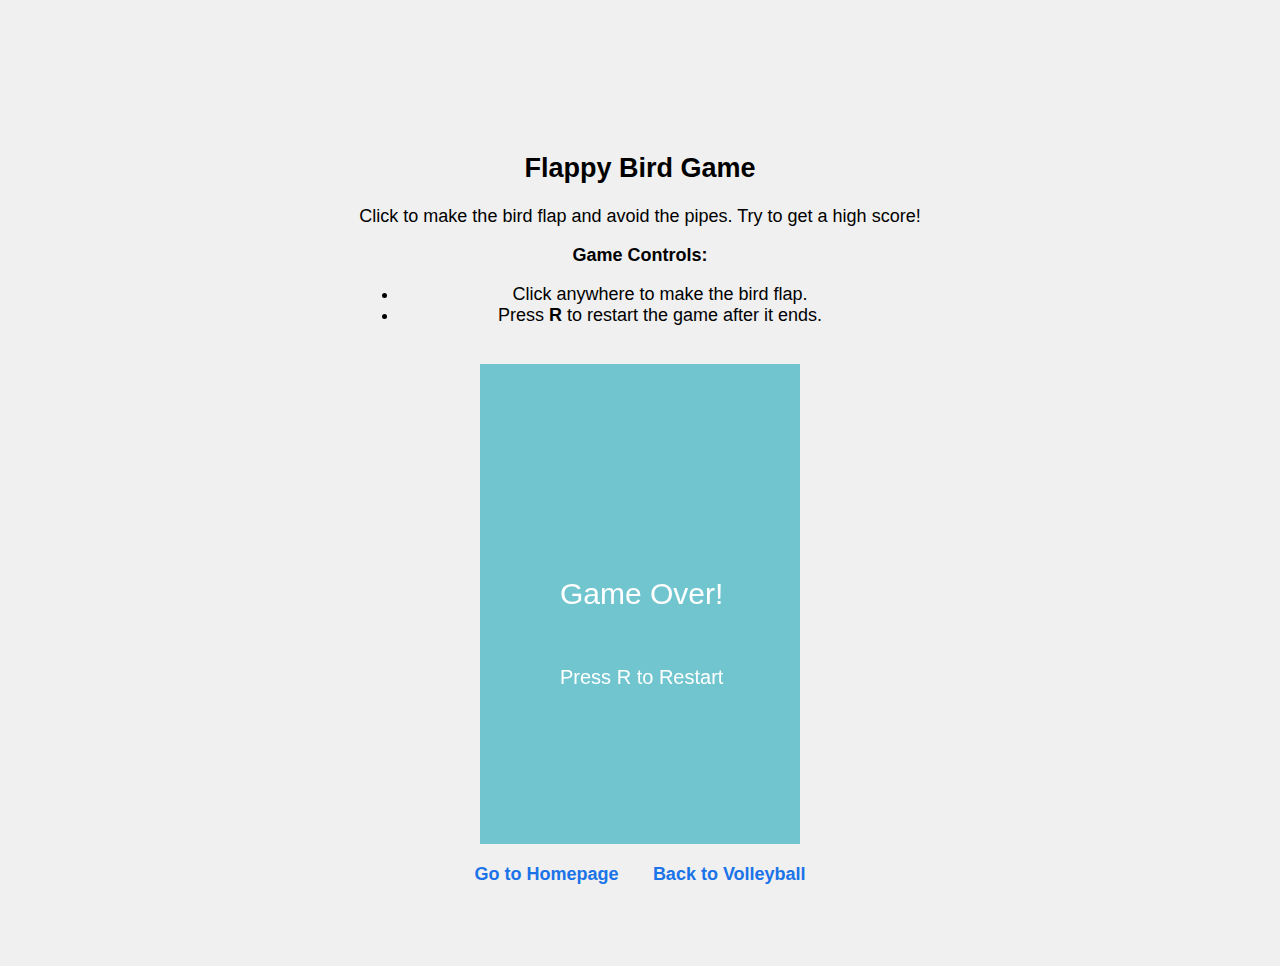
<file: html/aiwebapp.html>
<!DOCTYPE html>
<html lang="en">
<head>
    <meta charset="UTF-8">
    <meta name="viewport" content="width=device-width, initial-scale=1.0">
    <title>Flappy Bird</title>
    <style>
        body {
            margin: 150;
            height: 100vh;
            display: flex;
            justify-content: center;
            align-items: center;
            background-color: #f0f0f0;
            font-family: Arial, sans-serif;
            flex-direction: column;
            text-align: center;
            padding-top: 50px;
        }
        canvas {
            background-color: #70c5ce;
            display: block;
        }
        .instructions {
            font-size: 18px;
            margin-bottom: 20px;
        }
        .game-over {
            font-size: 30px;
            color: white;
            margin-top: 20px;
        }
        .score {
            font-size: 20px;
            color: white;
        }
        .links {
            margin-top: 20px;
        }
        .links a {
            margin: 0 15px;
            font-size: 18px;
            color: #1a73e8;
            text-decoration: none;
            font-weight: bold;
        }
        .links a:hover {
            text-decoration: underline;
        }
    </style>
</head>
<body>
    <div class="instructions">
        <h2>Flappy Bird Game</h2>
        <p>Click to make the bird flap and avoid the pipes. Try to get a high score!</p>
        <p><strong>Game Controls:</strong></p>
        <ul>
            <li>Click anywhere to make the bird flap.</li>
            <li>Press <strong>R</strong> to restart the game after it ends.</li>
        </ul>
    </div>

    <canvas id="gameCanvas"></canvas>

    <div class="links">
        <a href="../index.html" target="_blank">Go to Homepage</a>
        <a href="../html/scratch.html" target="_blank">Back to Volleyball</a>
    </div>

    <script>
        const canvas = document.getElementById("gameCanvas");
        const ctx = canvas.getContext("2d");

        canvas.width = 320;
        canvas.height = 480;

        const GRAVITY = 0.25;
        const FLAP = -4.5;
        const SPAWN_RATE = 90; // Controls how often the pipes spawn
        const PIPE_WIDTH = 50;
        const PIPE_SPACING = 200; // Vertical distance between pipes

        let bird = {
            x: 50,
            y: canvas.height / 2,
            width: 20,
            height: 20,
            velocity: 0
        };

        let pipes = [];
        let score = 0;
        let gameOver = false;

        function drawBird() {
            ctx.fillStyle = "yellow";
            ctx.fillRect(bird.x, bird.y, bird.width, bird.height);
        }

        function drawPipes() {
            ctx.fillStyle = "green";
            pipes.forEach(pipe => {
                ctx.fillRect(pipe.x, 0, PIPE_WIDTH, pipe.top);
                ctx.fillRect(pipe.x, pipe.bottom, PIPE_WIDTH, canvas.height - pipe.bottom);
            });
        }

        function moveBird() {
            bird.velocity += GRAVITY;
            bird.y += bird.velocity;

            if (bird.y + bird.height > canvas.height || bird.y < 0) {
                gameOver = true;
            }
        }

        function generatePipes() {
            if (pipes.length === 0 || pipes[pipes.length - 1].x < canvas.width - SPAWN_RATE) {
                let pipeHeight = Math.floor(Math.random() * (canvas.height - PIPE_SPACING));
                pipes.push({
                    x: canvas.width,
                    top: pipeHeight,
                    bottom: pipeHeight + PIPE_SPACING
                });
            }
        }

        function movePipes() {
            pipes.forEach(pipe => {
                pipe.x -= 2;
            });
            pipes = pipes.filter(pipe => pipe.x + PIPE_WIDTH > 0);
        }

        function checkCollision() {
            pipes.forEach(pipe => {
                if (
                    bird.x + bird.width > pipe.x &&
                    bird.x < pipe.x + PIPE_WIDTH &&
                    (bird.y < pipe.top || bird.y + bird.height > pipe.bottom)
                ) {
                    gameOver = true;
                }
            });
        }

        function drawScore() {
            ctx.fillStyle = "white";
            ctx.font = "20px Arial";
            ctx.fillText("Score: " + score, 10, 30);
        }

        function update() {
            if (gameOver) {
                ctx.fillStyle = "white";
                ctx.font = "30px Arial";
                ctx.fillText("Game Over!", canvas.width / 4, canvas.height / 2);
                ctx.font = "20px Arial";
                ctx.fillText("Press R to Restart", canvas.width / 4, canvas.height / 1.5);
                return;
            }

            ctx.clearRect(0, 0, canvas.width, canvas.height);
            moveBird();
            generatePipes();
            movePipes();
            checkCollision();

            if (!gameOver) {
                drawBird();
                drawPipes();
                drawScore();
                score++;
            }

            requestAnimationFrame(update);
        }

        canvas.addEventListener("click", () => {
            if (gameOver) {
                location.reload(); // Reload the page to restart
            } else {
                bird.velocity = FLAP;
            }
        });

        document.addEventListener("keydown", (e) => {
            if (e.key === "r" || e.key === "R") {
                location.reload(); // Reload the page to restart
            }
        });

        update();
    </script>
</body>
</html>
</file>
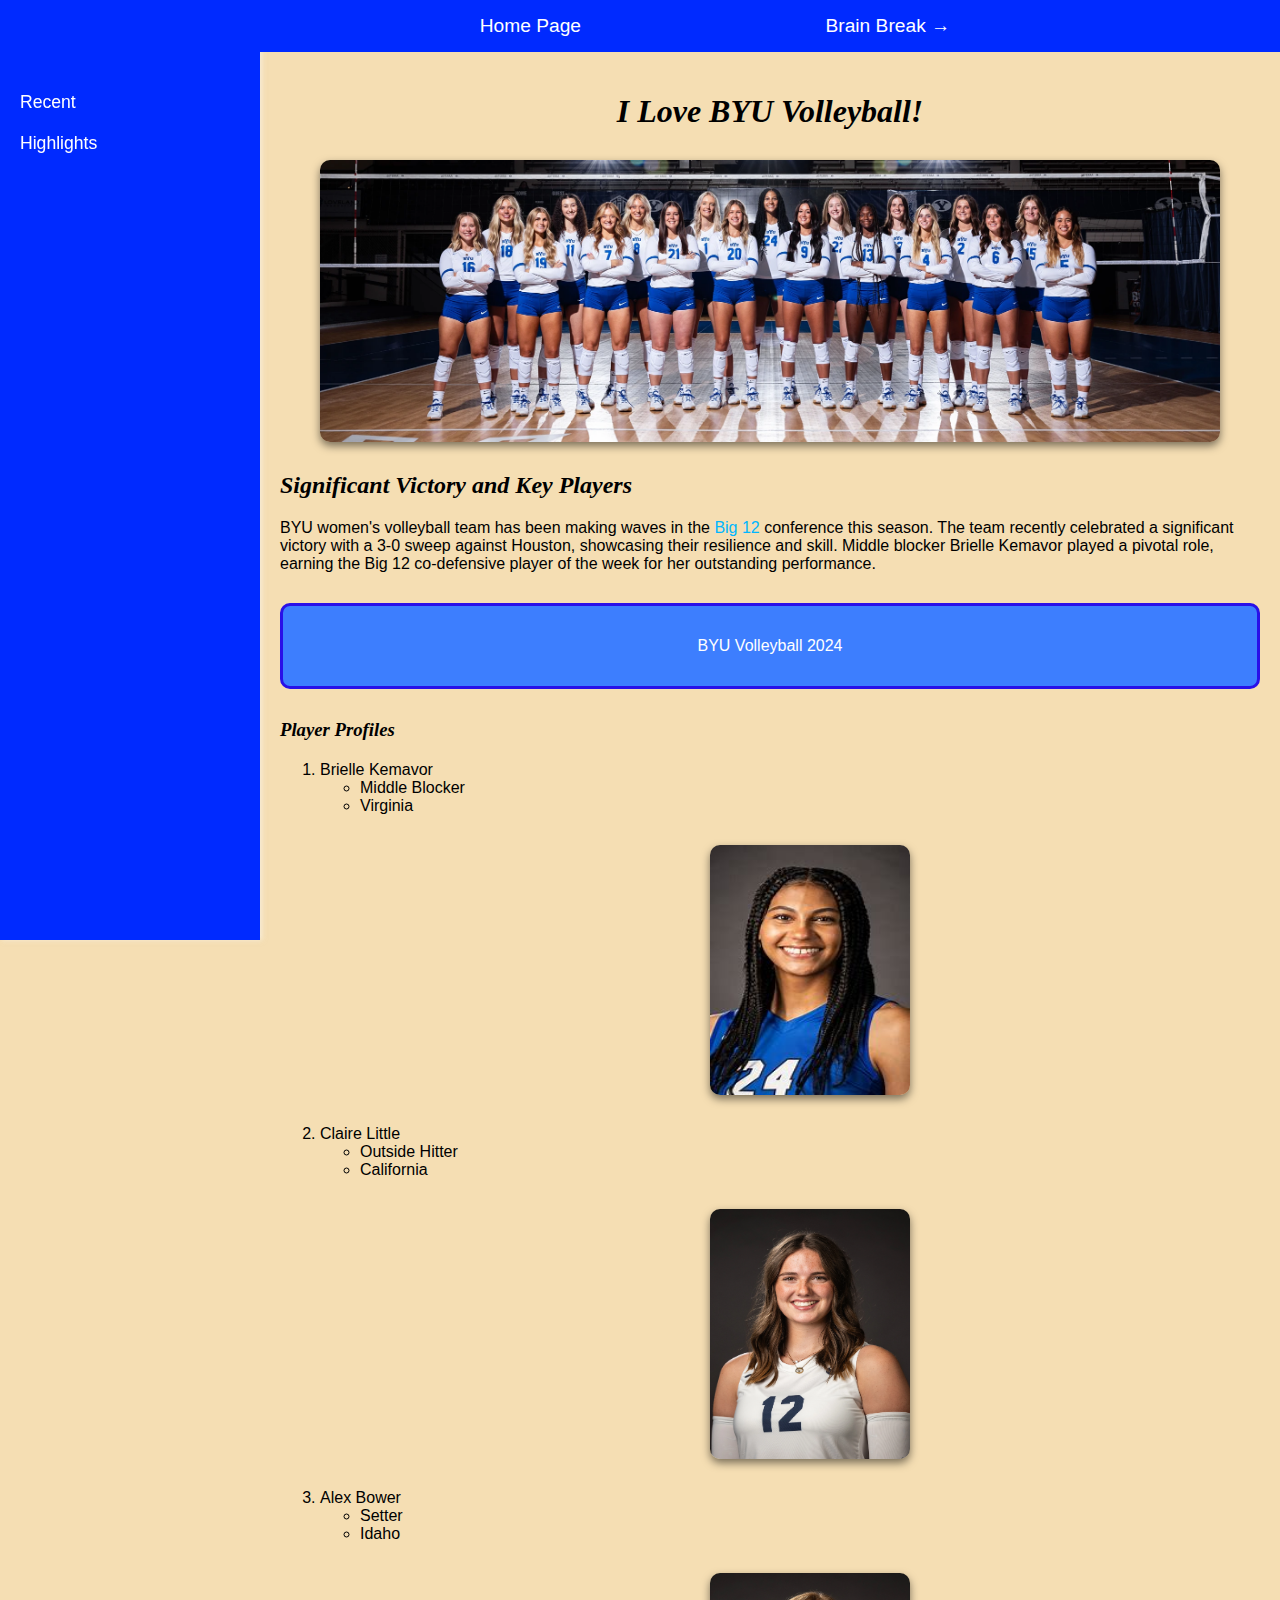
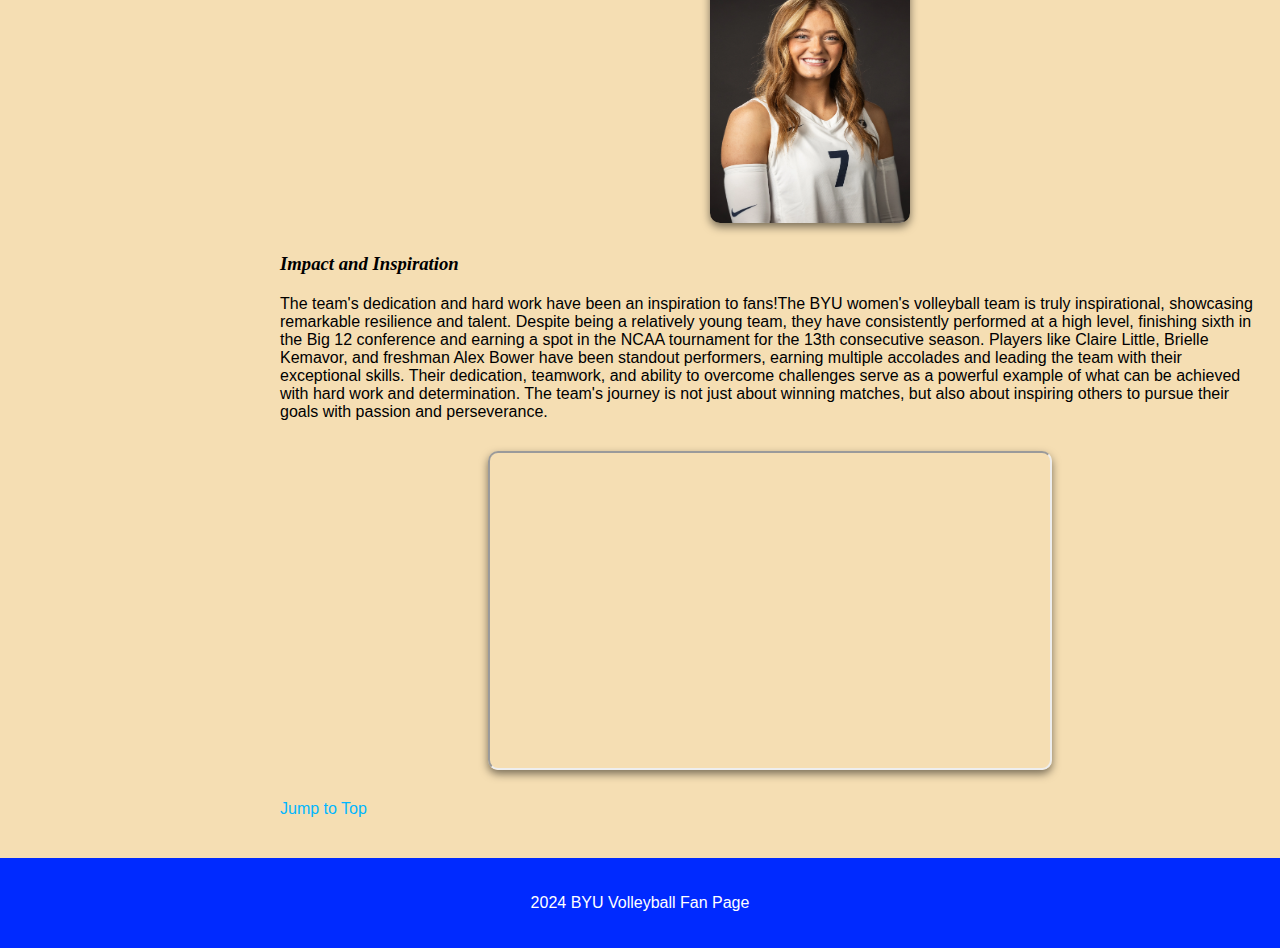
<file: html/scratch.html>
<!DOCTYPE html>
<html lang="en">
    

<head>
    <meta charset="UTF-8">
    <meta name="viewport" content="width=device-width, initial-scale=1.0">
    <title>BYU Volleyball Fan Page</title>
    <link rel="stylesheet" href="test.css">
    
</head>

<body>
    <!-- Navbar -->
    <div class="navbar">
        <a href="../index.html" style="padding-left: 350px;">Home Page</a>
        <a href="../html/aiwebapp.html">Brain Break →</a>
    </div>

    <!-- Sidebar -->
    <div class="sidebar">
        <ul>
            <br>
            <br>
            <li><a href="https://www.heraldextra.com/sports/byu/2024/dec/05/byu-womens-volleyball-swept-out-of-ncaa-tourney-in-opening-round-for-first-time-since-2005/">Recent</a></li>
            <li><a href="https://byucougars.com/news/2024/11/14/byu-womens-volleyball-vs-ucf-full-game-highlights-2024">Highlights</a></li>
        </ul>
    </div>

    <!-- Main Content -->
    <div class="main-content">
        <h1 id="top">I Love BYU Volleyball!</h1>
        <img src="../assets/img/team 24 vb.webp" alt="BYU Women's Volleyball Team" width="900">

        <h2>Significant Victory and Key Players</h2>
        <p>
            BYU women's volleyball team has been making waves in the 
            <a href="https://universe.byu.edu/sports/byu-volleyballs-brielle-kemavor-earns-another-big-12-award?form=MG0AV3">
                Big 12
            </a> conference this season. The team recently celebrated a significant victory with a 3-0 sweep against Houston, showcasing their resilience and skill. 
            Middle blocker Brielle Kemavor played a pivotal role, earning the Big 12 co-defensive player of the week for her outstanding performance. 
        </p>

        <div class="box-model">
            <p>BYU Volleyball 2024</p>
        </div>

        <h3>Player Profiles</h3>
        <ol>
            <li>Brielle Kemavor
                <ul>
                    <li>Middle Blocker</li>
                    <li>Virginia </li>
                    <img src="../assets/img/OIP.jpg" alt="BK"width="200" height="250">
                </ul>
            </li>
            <li>Claire Little
                <ul>
                    <li>Outside Hitter</li>
                    <li>California</li>
                    <img src="../assets/img/claire.webp" alt="CLaire"width="200" height="250"></li>
                </ul>
            </li>
            <li>Alex Bower<ul>
                    <li>Setter</li>
                    <li>Idaho</li>
                    <img src="../assets/img/RX95gCj7cGriSQW9dWTql7ZKO1rHdF3KHAeznQlH.webp" alt="Alex"width="200" height="250"></li>
                </ul>
            </li>
        </ol>

        <h3>Impact and Inspiration</h3>
        <p>
            The team's dedication and hard work have been an inspiration to fans!The BYU women's volleyball team is truly inspirational, showcasing remarkable resilience and talent. Despite being a relatively young team, they have consistently performed at a high level, finishing sixth in the Big 12 conference and earning a spot in the NCAA tournament for the 13th consecutive season. Players like Claire Little, Brielle Kemavor, and freshman Alex Bower have been standout performers, earning multiple accolades and leading the team with their exceptional skills. Their dedication, teamwork, and ability to overcome challenges serve as a powerful example of what can be achieved with hard work and determination. The team's journey is not just about winning matches, but also about inspiring others to pursue their goals with passion and perseverance.

        </p>

        <!-- Tableau Graph -->
        <div class='tableauPlaceholder' id='viz1733859460409' style='position: relative'><noscript><a href='#'><img alt='Map &amp; Demographics ' src='https:&#47;&#47;public.tableau.com&#47;static&#47;images&#47;R4&#47;R4YXQF255&#47;1_rss.png' style='border: none' /></a></noscript><object class='tableauViz'  style='display:none;'><param name='host_url' value='https%3A%2F%2Fpublic.tableau.com%2F' /> <param name='embed_code_version' value='3' /> <param name='path' value='shared&#47;R4YXQF255' /> <param name='toolbar' value='yes' /><param name='static_image' value='https:&#47;&#47;public.tableau.com&#47;static&#47;images&#47;R4&#47;R4YXQF255&#47;1.png' /> <param name='animate_transition' value='yes' /><param name='display_static_image' value='yes' /><param name='display_spinner' value='yes' /><param name='display_overlay' value='yes' /><param name='display_count' value='yes' /><param name='language' value='en-US' /></object></div>                <script type='text/javascript'>                    var divElement = document.getElementById('viz1733859460409');                    var vizElement = divElement.getElementsByTagName('object')[0];                    if ( divElement.offsetWidth > 800 ) { vizElement.style.width='1000px';vizElement.style.height='827px';} else if ( divElement.offsetWidth > 500 ) { vizElement.style.width='1000px';vizElement.style.height='827px';} else { vizElement.style.width='100%';vizElement.style.height='1077px';}                     var scriptElement = document.createElement('script');                    scriptElement.src = 'https://public.tableau.com/javascripts/api/viz_v1.js';                    vizElement.parentNode.insertBefore(scriptElement, vizElement);                </script>

        <!-- Embedded Videos -->
        <iframe width="560" height="315" src="https://www.youtube.com/embed/oY2nVQNlUB8?si=tk5pHr4Jx01OFOai" 
            title="YouTube video player" allowfullscreen></iframe>
            <div class="container">
                <a href="#top">Jump to Top</a>
              </div>
    </div>
</div>
    <!-- Footer -->
    <footer>
        <p>2024 BYU Volleyball Fan Page</p>
    </footer>
</body>

</html>
</file>
<file: html/test.css>
body {
    background-color: wheat;
    color:black;
    font-family: 'Arial', sans-serif;
    margin: 0;
}

h1{
    color:black;
    font-family: 'Georgia', serif;
    font-style: italic;
    margin-bottom: 20px;
    align-items: center;
    text-align: center;
}
h2, h3, h4 {
    color:black;
    font-family: 'Georgia', serif;
    font-style: italic;
    margin-bottom: 20px;
}

a {
    color: #00b6ff;
    text-decoration: none;
}

a:hover {
    color: #2a33e8;
}

/* Navbar Styles */
.navbar {
    background-color: #002aff;
    padding: 15px 0;
    text-align: center;
    position: sticky;
    top: 0;
    z-index: 1000;
}

.navbar a {
    color: white;
    font-size: 1.2em;
    margin: 0 20px;
    text-align: center;
    align-items: center;
    padding-right: 200px;
}

.navbar a:hover {
    text-decoration: underline;
}

/* Sidebar Styles */
.sidebar {
    background-color: #002aff;
    width: 220px;
    height: 100vh;
    position: fixed;
    padding: 20px;
    top: 0;
    left: 0;
    overflow-y: auto;
    box-shadow: 2px 0 5px rgba(252, 251, 251, 0.5);
}

.sidebar ul {
    list-style: none;
    padding: 0;
}

.sidebar ul li {
    margin: 20px 0;
}

.sidebar ul li a {
    color: #ffffff;
    font-size: 1.1em;
}

.sidebar ul li a:hover {
    text-decoration: underline;
}

/* Main Content Styles */
.main-content {
    margin-left: 260px;
    padding: 20px;
}

.box-model {
    padding: 15px;
    background-color:rgb(61, 126, 254);
    border: 3px solid #2910e8;
    margin: 30px 0;
    text-align: center;
    color: white;
    border-radius: 10px;
}

img {
    display: block;
    margin: 30px auto;
    max-width: 100%;
    border-radius: 10px;
    box-shadow: 0px 4px 8px rgba(0, 0, 0, 0.5);
}

iframe {
    display: block;
    margin: 30px auto;
    max-width: 100%;
    border-radius: 10px;
    box-shadow: 0px 4px 8px rgba(0, 0, 0, 0.5);
}

.tableauPlaceholder {
    margin: 30px auto;
    text-align: center;
}

/* Footer Styles */
footer {
    background-color: #002aff;
    padding: 20px 0;
    text-align: center;
    color: white;
    margin-top: 20px;
}

/* Responsive Design */
@media (max-width: 768px) {
    .sidebar {
        width: 100%;
        height: auto;
        position: relative;
    }

    .main-content {
        margin-left: 0;
    }

    .navbar a {
        display: block;
        margin: 10px 0;
    }
}
</file>
